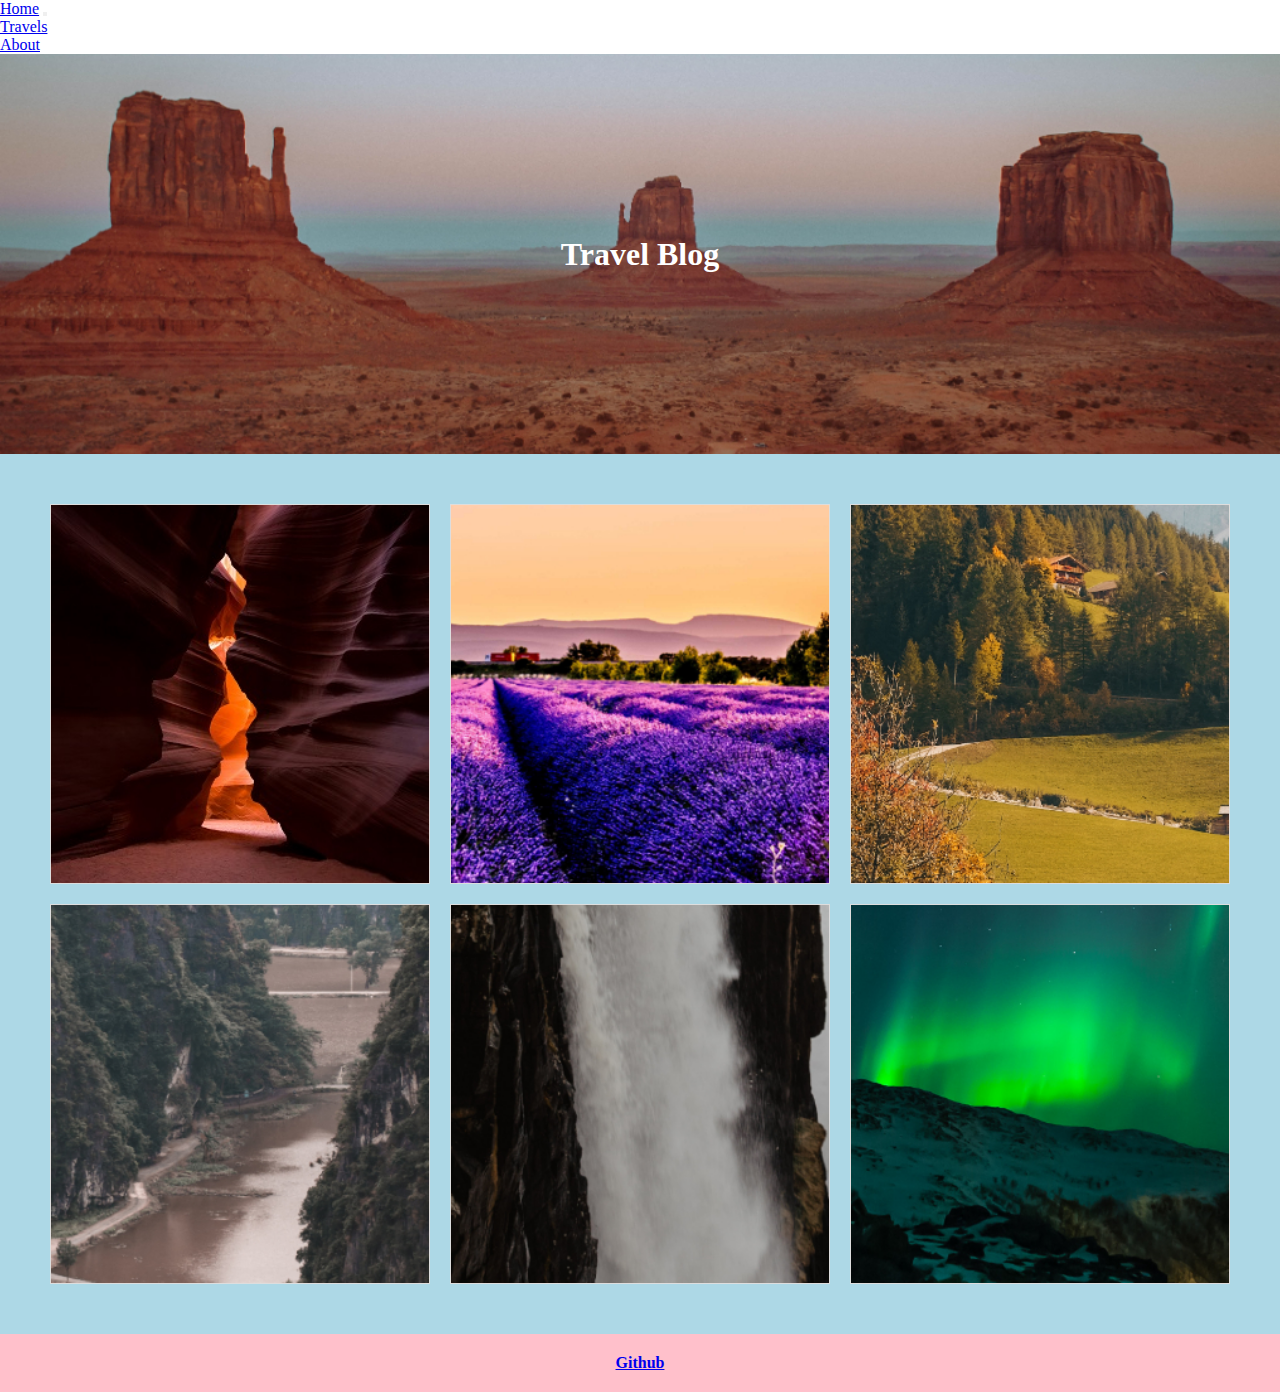
<file: index.html>
<!DOCTYPE html>
<html lang="en">
  <head>
    <meta charset="utf-8">
    <title>Travel Blog</title>
    <link rel="stylesheet" href="https://stackpath.bootstrapcdn.com/bootstrap/4.1.3/css/bootstrap.min.css" integrity="sha384-MCw98/SFnGE8fJT3GXwEOngsV7Zt27NXFoaoApmYm81iuXoPkFOJwJ8ERdknLPMO" crossorigin="anonymous">
    <link rel="stylesheet" href="/styles.css">
    <link href="https://fonts.googleapis.com/css?family=Ubuntu&display=swap" rel="stylesheet">
  </head>
  <body>
      <nav class="navbar navbar-expand-lg navbar-dark bg-primary">
        <a class="navbar-brand" href="/">Home</a>
        <button class="navbar-toggler" type="button" data-toggle="collapse" data-target="#navbarNav" aria-controls="navbarNav" aria-expanded="false" aria-label="Toggle navigation">
          <span class="navbar-toggler-icon"></span>
        </button>
        <div class="collapse navbar-collapse" id="navbarNav">
          <ul class="navbar-nav">
            <li class="nav-item">
              <a class="nav-link" href="/travels/">Travels</a>
            </li>
            <li class="nav-item">
              <a class="nav-link" href="/about/">About</a>
            </li>
          </ul>
        </div>
      </nav>

      <div class="page">
        <div class="header">
          <h1>Travel Blog</h1>
        </div>

        <div class="photo-grid-container">
          <div class="photo-grid">
            <img class="photo-item" src="images/canyon.jpg">
            <img class="photo-item" src="images/lavender.jpg">
            <img class="photo-item" src="images/prairie.jpg">
            <img class="photo-item" src="images/river.jpg">
            <img class="photo-item" src="images/waterfall.jpg">
            <img class="photo-item" src="images/northern-lights.jpg">
          </div>
        </div>
      </div>

      <div class="footer-container">
        <div class="footer">
          <div class="github-link"><a href="https://github.com/Dperezc/creative1">Github</a></div>
        </div>
      </div>

      <script src="https://code.jquery.com/jquery-3.3.1.slim.min.js" integrity="sha384-q8i/X+965DzO0rT7abK41JStQIAqVgRVzpbzo5smXKp4YfRvH+8abtTE1Pi6jizo" crossorigin="anonymous"></script>
      <script src="https://cdnjs.cloudflare.com/ajax/libs/popper.js/1.14.3/umd/popper.min.js" integrity="sha384-ZMP7rVo3mIykV+2+9J3UJ46jBk0WLaUAdn689aCwoqbBJiSnjAK/l8WvCWPIPm49" crossorigin="anonymous"></script>
      <script src="https://stackpath.bootstrapcdn.com/bootstrap/4.1.3/js/bootstrap.min.js" integrity="sha384-ChfqqxuZUCnJSK3+MXmPNIyE6ZbWh2IMqE241rYiqJxyMiZ6OW/JmZQ5stwEULTy" crossorigin="anonymous"></script>
  </body>
</html>
</file>
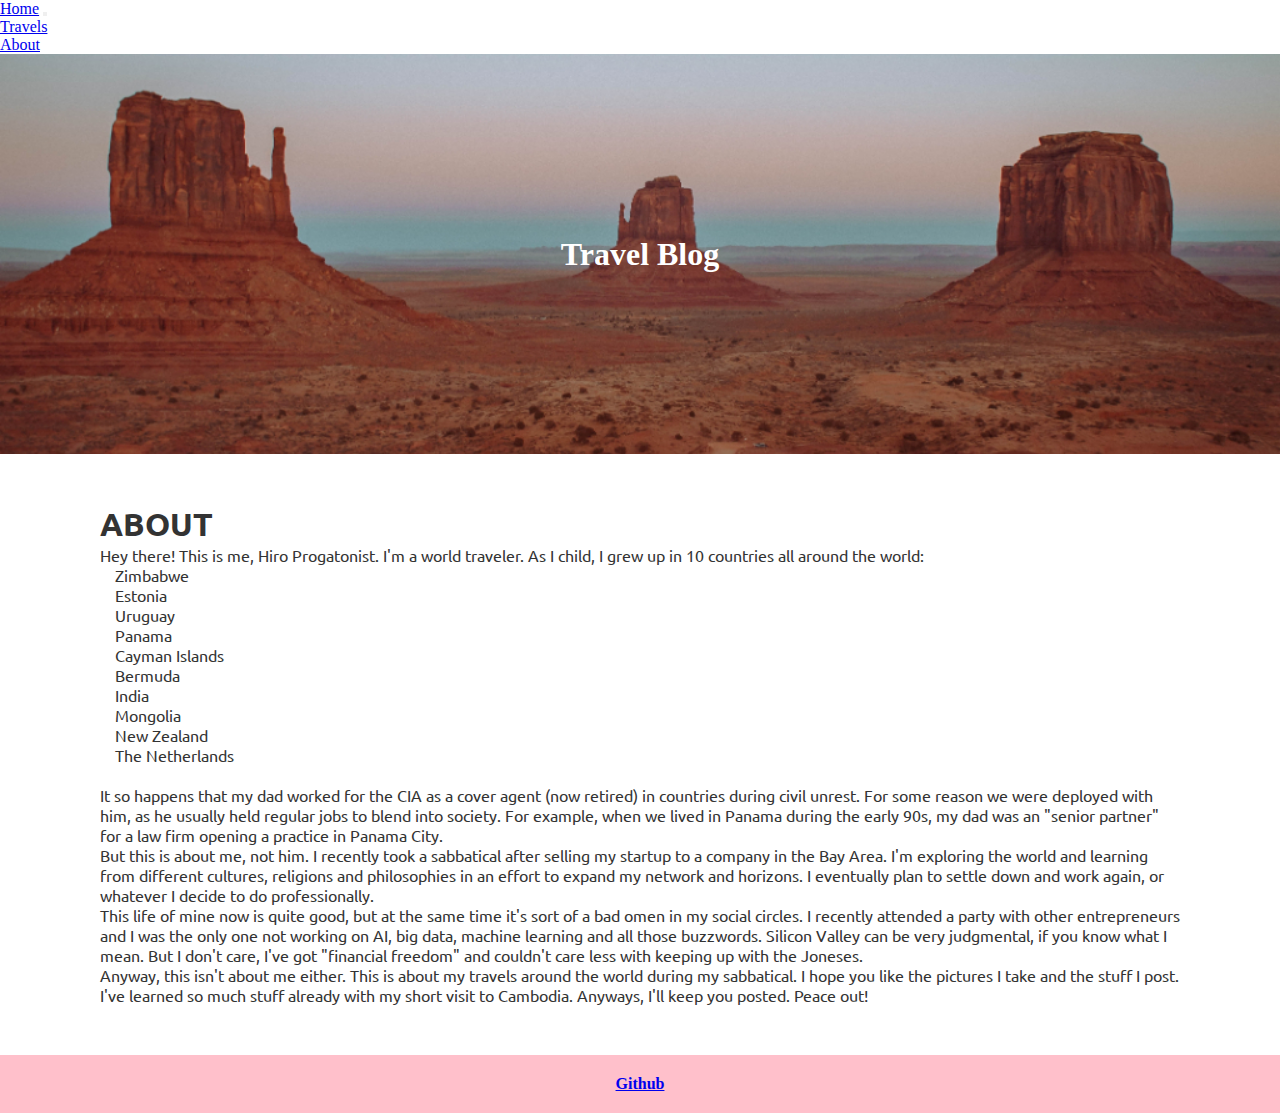
<file: about/index.html>
<!DOCTYPE html>
<html lang="en">
  <head>
    <meta charset="utf-8">
    <title>About Me</title>
    <link rel="stylesheet" href="https://stackpath.bootstrapcdn.com/bootstrap/4.1.3/css/bootstrap.min.css" integrity="sha384-MCw98/SFnGE8fJT3GXwEOngsV7Zt27NXFoaoApmYm81iuXoPkFOJwJ8ERdknLPMO" crossorigin="anonymous">
    <link rel="stylesheet" href="/styles.css">
    <link href="https://fonts.googleapis.com/css?family=Ubuntu&display=swap" rel="stylesheet">
  </head>
  <body>
    <nav class="navbar navbar-expand-lg navbar-dark bg-primary">
      <a class="navbar-brand" href="/">Home</a>
      <button class="navbar-toggler" type="button" data-toggle="collapse" data-target="#navbarNav" aria-controls="navbarNav" aria-expanded="false" aria-label="Toggle navigation">
        <span class="navbar-toggler-icon"></span>
      </button>
      <div class="collapse navbar-collapse" id="navbarNav">
        <ul class="navbar-nav">
          <li class="nav-item">
            <a class="nav-link" href="/travels/">Travels</a>
          </li>
          <li class="nav-item">
            <a class="nav-link" href="/about/">About</a>
          </li>
        </ul>
      </div>
    </nav>

    <div class="page">
      <div class="header">
        <h1>Travel Blog</h1>
      </div>
      <div class="content-section">
        <h1>ABOUT</h1>
        <p>Hey there! This is me, Hiro Progatonist. I'm a world traveler.
        As I child, I grew up in 10 countries all around the world:</p>
        <div class="trips">Zimbabwe</div>
        <div class="trips">Estonia</div>
        <div class="trips">Uruguay</div>
        <div class="trips">Panama</div>
        <div class="trips">Cayman Islands</div>
        <div class="trips">Bermuda</div>
        <div class="trips">India</div>
        <div class="trips">Mongolia</div>
        <div class="trips">New Zealand</div>
        <div class="trips">The Netherlands</div>
        <br>
        <p>It so happens that my dad worked for the CIA  as a cover agent (now retired) in countries during civil unrest.
        For some reason we were deployed with him, as he usually held regular jobs to blend into society. For example,
        when we lived in Panama during the early 90s, my dad was an "senior partner" for a law firm opening a practice in Panama City.</p>
        <p>But this is about me, not him. I recently took a sabbatical after selling my startup to a company in the Bay Area.
        I'm exploring the world and learning from different cultures, religions and philosophies in an effort to expand
        my network and horizons. I eventually plan to settle down and work again, or whatever I decide to do professionally.</p>
        <p>This life of mine now is quite good, but at the same time it's sort of a bad omen in my social circles. I recently
        attended a party with other entrepreneurs and I was the only one not working on AI, big data, machine learning and all those
        buzzwords. Silicon Valley can be very judgmental, if you know what I mean. But I don't care, I've got "financial freedom" and
        couldn't care less with keeping up with the Joneses.</p>
        <p>Anyway, this isn't about me either. This is about my travels around the world during my sabbatical. I hope you like the pictures I take
        and the stuff I post. I've learned so much stuff already with my short visit to Cambodia. Anyways, I'll keep you posted. Peace out!</p>





      </div>
    </div>

    <div class="footer-container">
      <div class="footer">
        <div class="github-link"><a href="https://github.com/Dperezc/creative1">Github</a></div>
      </div>
    </div>

    <script src="https://code.jquery.com/jquery-3.3.1.slim.min.js" integrity="sha384-q8i/X+965DzO0rT7abK41JStQIAqVgRVzpbzo5smXKp4YfRvH+8abtTE1Pi6jizo" crossorigin="anonymous"></script>
    <script src="https://cdnjs.cloudflare.com/ajax/libs/popper.js/1.14.3/umd/popper.min.js" integrity="sha384-ZMP7rVo3mIykV+2+9J3UJ46jBk0WLaUAdn689aCwoqbBJiSnjAK/l8WvCWPIPm49" crossorigin="anonymous"></script>
    <script src="https://stackpath.bootstrapcdn.com/bootstrap/4.1.3/js/bootstrap.min.js" integrity="sha384-ChfqqxuZUCnJSK3+MXmPNIyE6ZbWh2IMqE241rYiqJxyMiZ6OW/JmZQ5stwEULTy" crossorigin="anonymous"></script>

  </body>
</html>
</file>
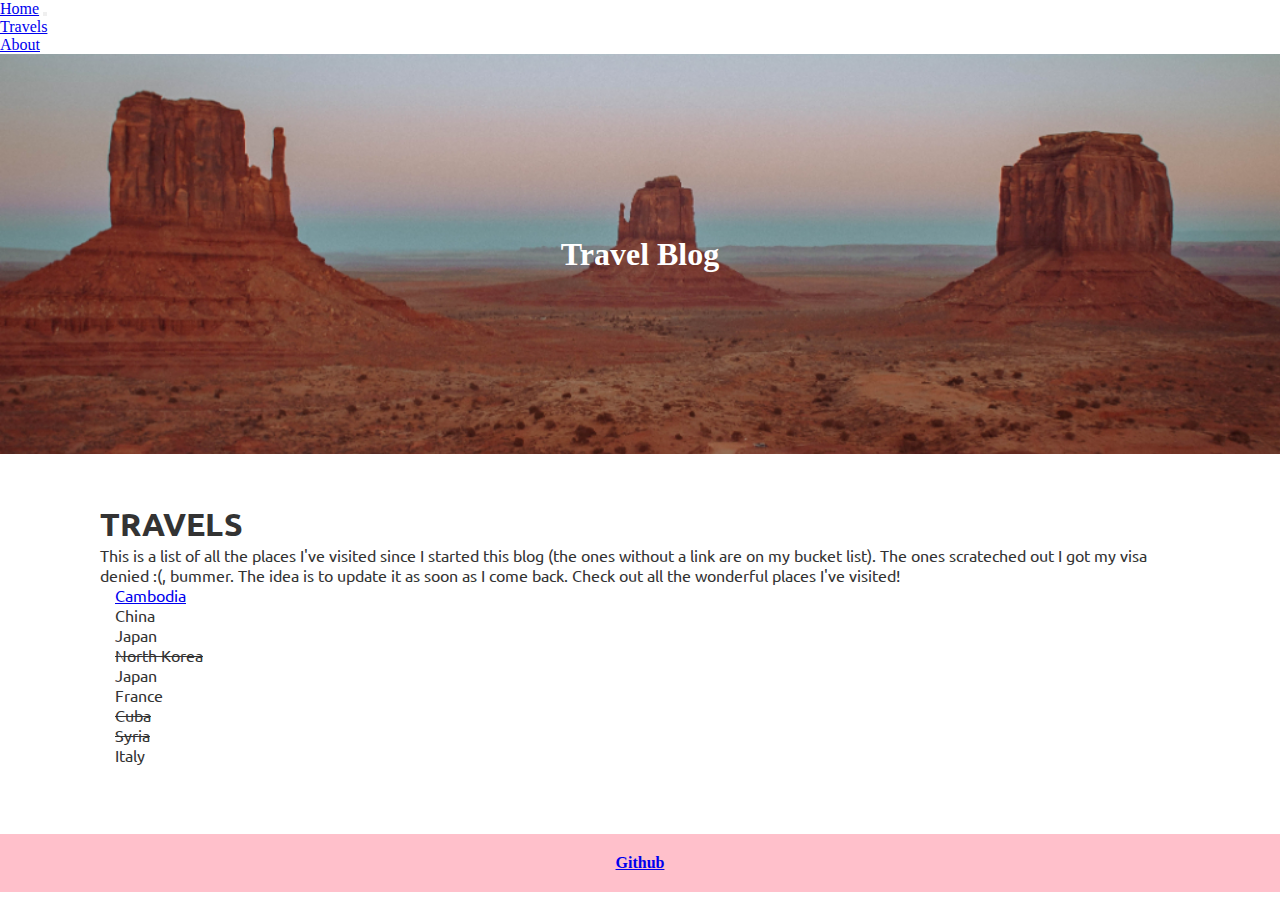
<file: travels/index.html>
<!DOCTYPE html>
<html lang="en">
  <head>
    <meta charset="utf-8">
    <title>Travels</title>
    <link rel="stylesheet" href="https://stackpath.bootstrapcdn.com/bootstrap/4.1.3/css/bootstrap.min.css" integrity="sha384-MCw98/SFnGE8fJT3GXwEOngsV7Zt27NXFoaoApmYm81iuXoPkFOJwJ8ERdknLPMO" crossorigin="anonymous">
    <link rel="stylesheet" href="/styles.css">
    <link href="https://fonts.googleapis.com/css?family=Ubuntu&display=swap" rel="stylesheet">
  </head>
  <body>
    <nav class="navbar navbar-expand-lg navbar-dark bg-primary">
      <a class="navbar-brand" href="/">Home</a>
      <button class="navbar-toggler" type="button" data-toggle="collapse" data-target="#navbarNav" aria-controls="navbarNav" aria-expanded="false" aria-label="Toggle navigation">
        <span class="navbar-toggler-icon"></span>
      </button>
      <div class="collapse navbar-collapse" id="navbarNav">
        <ul class="navbar-nav">
          <li class="nav-item">
            <a class="nav-link" href="/travels/">Travels</a>
          </li>
          <li class="nav-item">
            <a class="nav-link" href="/about/">About</a>
          </li>
        </ul>
      </div>
    </nav>

    <div class="page">
      <div class="header">
        <h1>Travel Blog</h1>
      </div>
      <div class="content-section">
        <h1>TRAVELS</h1>
        <p>This is a list of all the places I've visited since I started this blog (the ones
          without a link are on my bucket list). The ones scrateched out I got my visa denied :(, bummer.
          The idea is to update it as soon as I come back. Check out all the wonderful places I've visited!</p>

        <div class="trips"><a href="cambodia">Cambodia</a></div>
        <div class="trips">China</div>
        <div class="trips">Japan</div>
        <div class="no-trips">North Korea</div>
        <div class="trips">Japan</div>
        <div class="trips">France</div>
        <div class="no-trips">Cuba</div>
        <div class="no-trips">Syria</div>
        <div class="trips">Italy</div>






      </div>
    </div>

    <div class="footer-container">
      <div class="footer">
        <a href="https://github.com/Dperezc/creative1">Github</a>
      </div>
    </div>

    <script src="https://code.jquery.com/jquery-3.3.1.slim.min.js" integrity="sha384-q8i/X+965DzO0rT7abK41JStQIAqVgRVzpbzo5smXKp4YfRvH+8abtTE1Pi6jizo" crossorigin="anonymous"></script>
    <script src="https://cdnjs.cloudflare.com/ajax/libs/popper.js/1.14.3/umd/popper.min.js" integrity="sha384-ZMP7rVo3mIykV+2+9J3UJ46jBk0WLaUAdn689aCwoqbBJiSnjAK/l8WvCWPIPm49" crossorigin="anonymous"></script>
    <script src="https://stackpath.bootstrapcdn.com/bootstrap/4.1.3/js/bootstrap.min.js" integrity="sha384-ChfqqxuZUCnJSK3+MXmPNIyE6ZbWh2IMqE241rYiqJxyMiZ6OW/JmZQ5stwEULTy" crossorigin="anonymous"></script>
  </body>
</html>
</file>
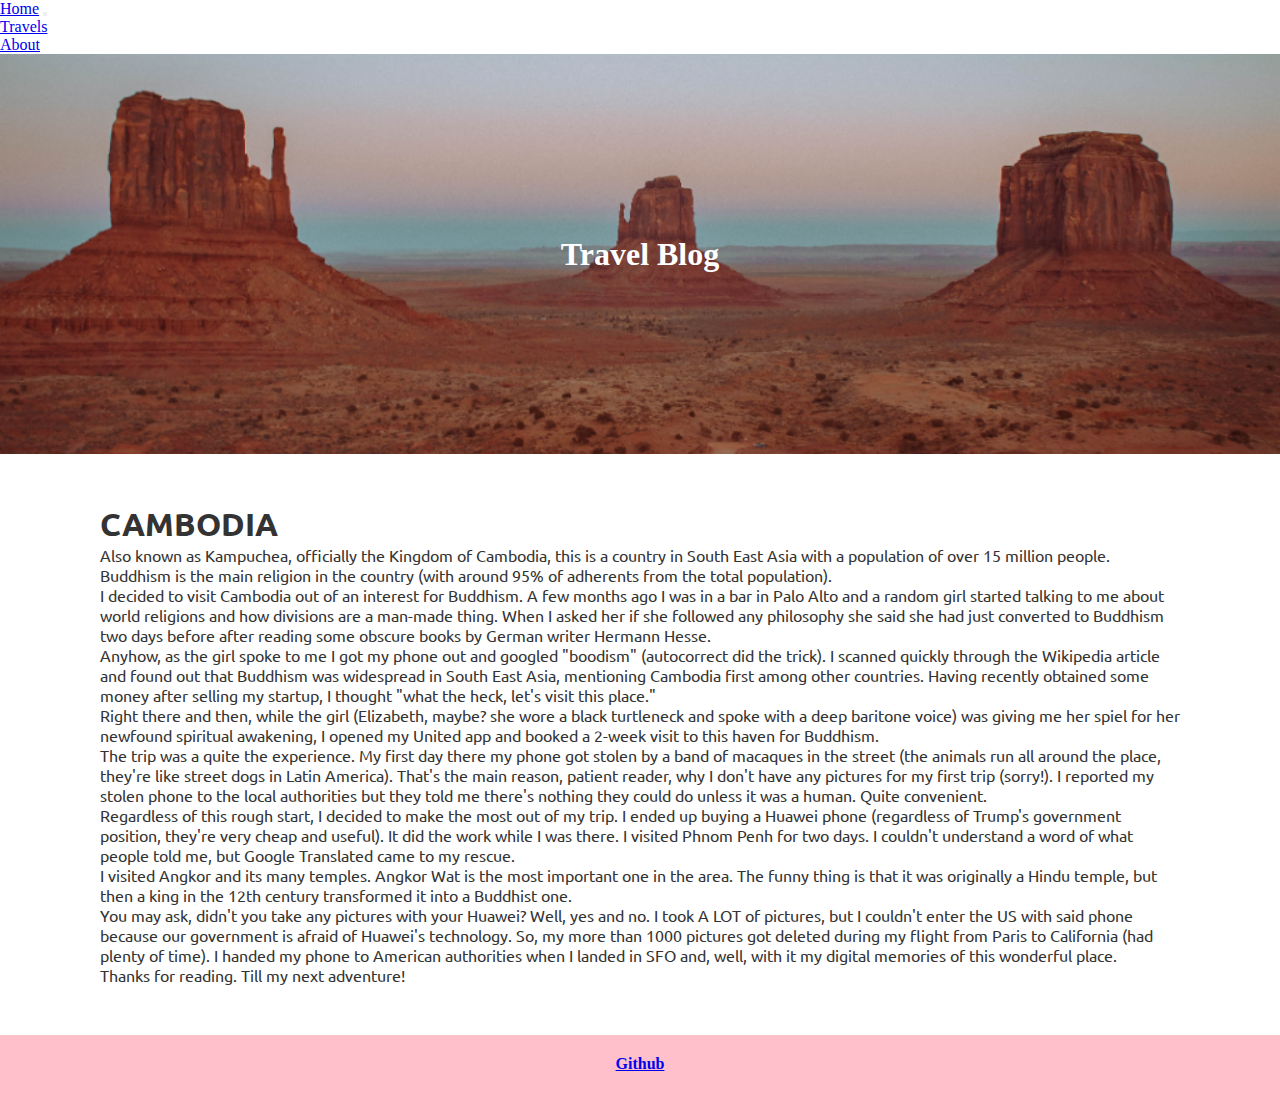
<file: travels/cambodia/index.html>
<!DOCTYPE html>
<html lang="en">
  <head>
    <meta charset="utf-8">
    <title>Cambodia</title>
    <link rel="stylesheet" href="https://stackpath.bootstrapcdn.com/bootstrap/4.1.3/css/bootstrap.min.css" integrity="sha384-MCw98/SFnGE8fJT3GXwEOngsV7Zt27NXFoaoApmYm81iuXoPkFOJwJ8ERdknLPMO" crossorigin="anonymous">
    <link rel="stylesheet" href="/styles.css">
    <link href="https://fonts.googleapis.com/css?family=Ubuntu&display=swap" rel="stylesheet">
  </head>
  <body>
    <nav class="navbar navbar-expand-lg navbar-dark bg-primary">
      <a class="navbar-brand" href="/">Home</a>
      <button class="navbar-toggler" type="button" data-toggle="collapse" data-target="#navbarNav" aria-controls="navbarNav" aria-expanded="false" aria-label="Toggle navigation">
        <span class="navbar-toggler-icon"></span>
      </button>
      <div class="collapse navbar-collapse" id="navbarNav">
        <ul class="navbar-nav">
          <li class="nav-item">
            <a class="nav-link" href="/travels/">Travels</a>
          </li>
          <li class="nav-item">
            <a class="nav-link" href="/about/">About</a>
          </li>
        </ul>
      </div>
    </nav>

    <div class="page">
      <div class="header">
        <h1>Travel Blog</h1>
      </div>
      <div class="content-section">
        <h1>CAMBODIA</h1>
        <p>Also known as Kampuchea, officially the Kingdom of Cambodia, this is a country
        in South East Asia with a population of over 15 million people. Buddhism
        is the main religion in the country (with around 95% of adherents from the total population).</p>
        <p>I decided to visit Cambodia out of an interest for Buddhism. A few months
        ago I was in a bar in Palo Alto and a random girl started talking to me about
        world religions and how divisions are a man-made thing. When I asked her if
       she followed any philosophy she said she had just converted to Buddhism two days before
       after reading some obscure books by German writer Hermann Hesse.</p>
       <p>Anyhow, as the girl spoke to me I got my phone out and googled "boodism" (autocorrect did the trick).
       I scanned quickly through the Wikipedia article and found out that Buddhism was widespread in South East Asia,
       mentioning Cambodia first among other countries. Having recently obtained some money after selling my startup, I thought "what the heck, let's visit this place."
       </p>
       <p>Right there and then, while the girl (Elizabeth, maybe? she wore a black turtleneck and spoke with a deep baritone voice) was
         giving me her spiel for her newfound spiritual awakening, I opened my United app and booked a 2-week visit to this haven for Buddhism.</p>
       <p>The trip was a quite the experience. My first day there my phone got stolen by a band of
       macaques in the street (the animals run all around the place, they're like street dogs in Latin America). That's the main reason, patient reader,
       why I don't have any pictures for my first trip (sorry!). I reported my stolen phone to the local authorities but they told me
       there's nothing they could do unless it was a human. Quite convenient.</p>
       <p>Regardless of this rough start, I decided to make the most out of my trip. I ended up buying a Huawei phone (regardless of Trump's government position, they're very cheap and useful).
       It did the work while I was there. I visited Phnom Penh for two days. I couldn't understand a word of what people told me, but Google Translated came to my rescue.</p>
       <p>I visited Angkor and its many temples. Angkor Wat is the most important one in the area. The funny thing is that it was originally a Hindu temple, but then
       a king in the 12th century transformed it into a Buddhist one.</p>
       <p>You may ask, didn't you take any pictures with your Huawei? Well, yes and no. I took A LOT of pictures, but I couldn't enter the US with said phone because our government is afraid of Huawei's technology.
       So, my more than 1000 pictures got deleted during my flight from Paris to California (had plenty of time). I handed my phone to American authorities when I landed in SFO and, well, with it my digital memories of this wonderful place.</p>
       <p>Thanks for reading. Till my next adventure!</p>
      </div>

    </div>

    <div class="footer-container">
      <div class="footer">
        <div class="github-link"><a href="https://github.com/Dperezc/creative1">Github</a></div>
      </div>
    </div>

    <script src="https://code.jquery.com/jquery-3.3.1.slim.min.js" integrity="sha384-q8i/X+965DzO0rT7abK41JStQIAqVgRVzpbzo5smXKp4YfRvH+8abtTE1Pi6jizo" crossorigin="anonymous"></script>
    <script src="https://cdnjs.cloudflare.com/ajax/libs/popper.js/1.14.3/umd/popper.min.js" integrity="sha384-ZMP7rVo3mIykV+2+9J3UJ46jBk0WLaUAdn689aCwoqbBJiSnjAK/l8WvCWPIPm49" crossorigin="anonymous"></script>
    <script src="https://stackpath.bootstrapcdn.com/bootstrap/4.1.3/js/bootstrap.min.js" integrity="sha384-ChfqqxuZUCnJSK3+MXmPNIyE6ZbWh2IMqE241rYiqJxyMiZ6OW/JmZQ5stwEULTy" crossorigin="anonymous"></script>
  </body>
</html>
</file>
<file: styles.css>
* {
  margin: 0px;
  padding: 0px;
  box-sizing: border-box;
}

.page {
  min-height: calc(100vh - 120px);
}

.menu-container {
  color: #fff;
  background-color: #5995DA; /* Blue */
  padding: 20px 0;
  display: flex;
  justify-content: center;
}

.menu{
  border: 1px solid #fff; /* for debuggin */
  width: 900px;
  display: flex;
  justify-content: space-around;
}

.about-me{
 /*inheriting color*/
}

.trips {
  /*inheriting color*/
}

.header {
  display: grid;
  width: 100%;
  height: 400px;
  background-image: url(images/header.jpg);
  background-size: cover;
  background-repeat: no-repeat;
  background-position: center;
  place-items: center;
  color: #fff;
}

.photo-grid-container {
  display: flex;
  justify-content: center;
  background-color: lightblue;
}

.photo-grid {
  display: grid;
  grid-template-columns: repeat(auto-fit, minmax(300px, 1fr));
  grid-template-rows: max-content;
  gap: 20px;
  width: 100%;
  padding: 50px;
}

.photo-item {
  width: 100%;
  object-fit: cover;
  border: 1px solid #DDDDDD;
}

.content-section{
  padding: 50px 100px;
  font-family: "Ubuntu", sans-serif;
  color: #333;
}

.trips {
  padding-left: 15px;
}

.no-trips{
  padding-left: 15px;
  text-decoration: line-through;
}

.footer-container {
  display: flex;
  justify-content: center;
  padding: 20px 0;
  background-color: pink;
  color: #000;
  font-weight:bold;
}

.footer {
  display: flex;
  justify-content: space-around;
  width: 100%;
}
</file>
